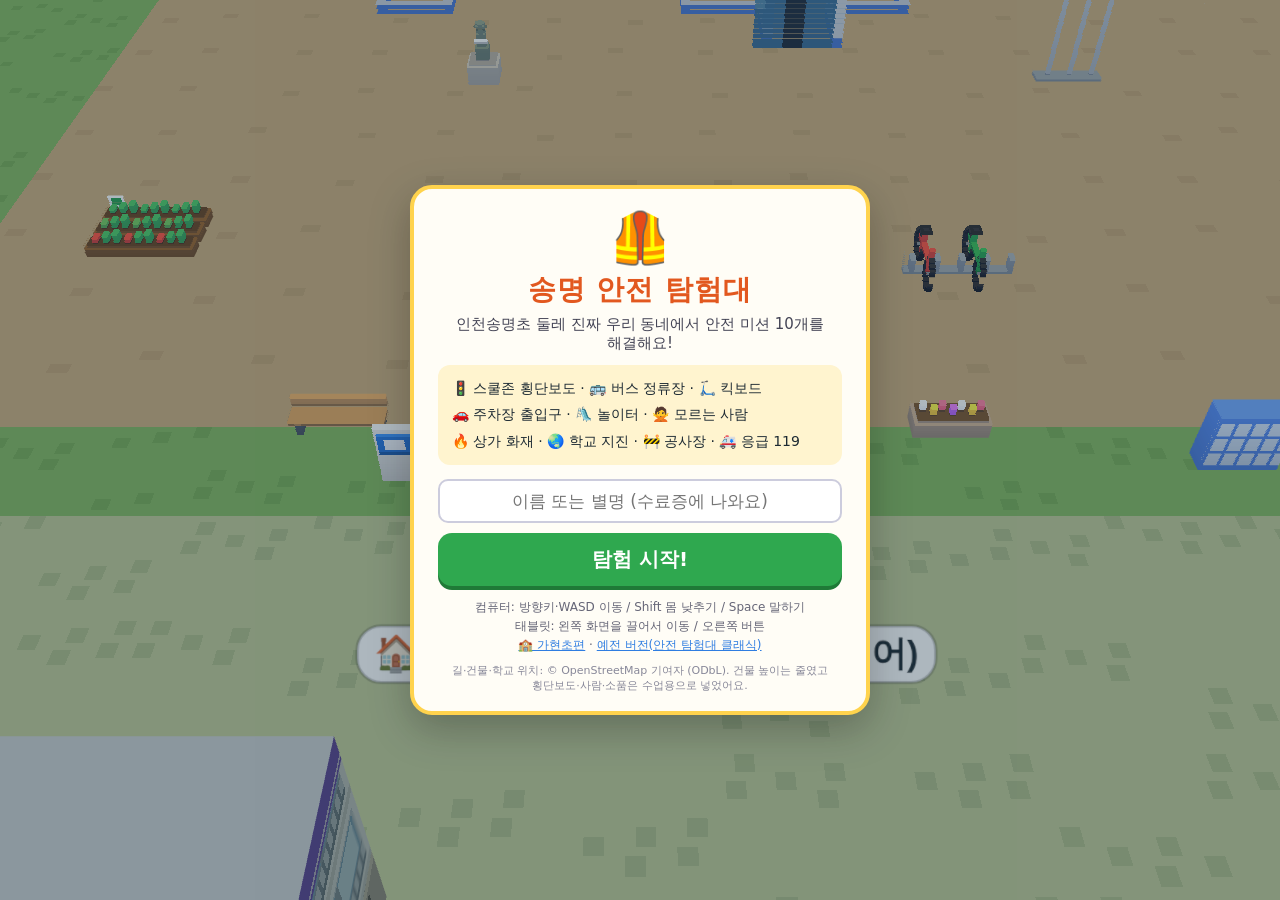
<file: index.html>
<!doctype html>
<html lang="ko">
<head>
<meta charset="utf-8">
<meta name="viewport" content="width=device-width,initial-scale=1,maximum-scale=1,user-scalable=no">
<title>송명 안전 탐험대</title>
<link rel="stylesheet" href="style.css">
</head>
<body>
<canvas id="c"></canvas>

<div id="hud" class="hidden">
  <div id="panel">
    <div class="pt" id="panel-toggle">🧭 미션 <b id="done-count">0</b>/10 <span class="star" id="star-total">⭐0</span></div>
    <div id="mlist"></div>
  </div>
  <canvas id="minimap" width="180" height="140"></canvas>
  <div id="banner"></div>
  <div id="target"></div>
  <button id="actbtn" class="hidden"></button>
  <div id="meter" class="hidden"><div class="ml" id="meter-label">연기</div><div class="mb"><i id="meter-fill"></i></div></div>
  <div id="hint">이동 방향키·WASD · 몸 낮추기/브레이크 Shift · 말하기/손 흔들기 Space · 확대 +/−</div>
  <div id="zoom"><button id="zin">＋</button><button id="zout">－</button></div>
  <div id="touch">
    <button id="btn-act">💬<br>말하기</button>
    <button id="btn-crouch">몸<br>낮추기</button>
  </div>
  <div id="stick"><i></i></div>
</div>

<div id="dialog" class="hidden">
  <div class="dwho"><canvas id="dface" width="64" height="64"></canvas><b id="dname"></b></div>
  <p id="dtext"></p>
  <div id="dchoices"></div>
  <button id="dnext">다음 ▶</button>
</div>

<div id="title" class="screen">
  <div class="card">
    <div class="logo">🦺</div>
    <h1>송명 안전 탐험대</h1>
    <p class="sub">인천송명초 둘레 진짜 우리 동네에서 안전 미션 10개를 해결해요!</p>
    <ul class="list">
      <li>🚦 스쿨존 횡단보도 · 🚌 버스 정류장 · 🛴 킥보드</li>
      <li>🚗 주차장 출입구 · 🛝 놀이터 · 🙅 모르는 사람</li>
      <li>🔥 상가 화재 · 🌏 학교 지진 · 🚧 공사장 · 🚑 응급 119</li>
    </ul>
    <input id="name" maxlength="10" placeholder="이름 또는 별명 (수료증에 나와요)">
    <button id="start" disabled>불러오는 중…</button>
    <p class="keys">컴퓨터: 방향키·WASD 이동 / Shift 몸 낮추기 / Space 말하기<br>태블릿: 왼쪽 화면을 끌어서 이동 / 오른쪽 버튼<br>
    <a href="gahyeon/">🏫 가현초편</a> · <a href="classic/">예전 버전(안전 탐험대 클래식)</a></p>
    <p class="osm">길·건물·학교 위치: © OpenStreetMap 기여자 (ODbL). 건물 높이는 줄였고 횡단보도·사람·소품은 수업용으로 넣었어요.</p>
  </div>
</div>

<div id="cert" class="screen hidden">
  <div class="card certcard">
    <div class="seal">🏅</div>
    <h1>송명 안전 탐험대 수료증</h1>
    <p class="who"><b id="cert-name">탐험대원</b> 어린이는</p>
    <p>인천송명초 둘레 동네에서 교통·생활·신변·재난<br>안전 미션 10개를 모두 해결하여<br>이 수료증을 드립니다.</p>
    <p class="stars" id="cert-stars"></p>
    <p class="date" id="cert-date"></p>
    <button id="again">계속 탐험하기</button>
  </div>
</div>

<div id="loading">동네를 짓는 중… <span id="lp">0%</span></div>

<script type="importmap">{ "imports": { "three": "./vendor/three.module.min.js" } }</script>
<script type="module" src="main.js"></script>
</body>
</html>
</file>
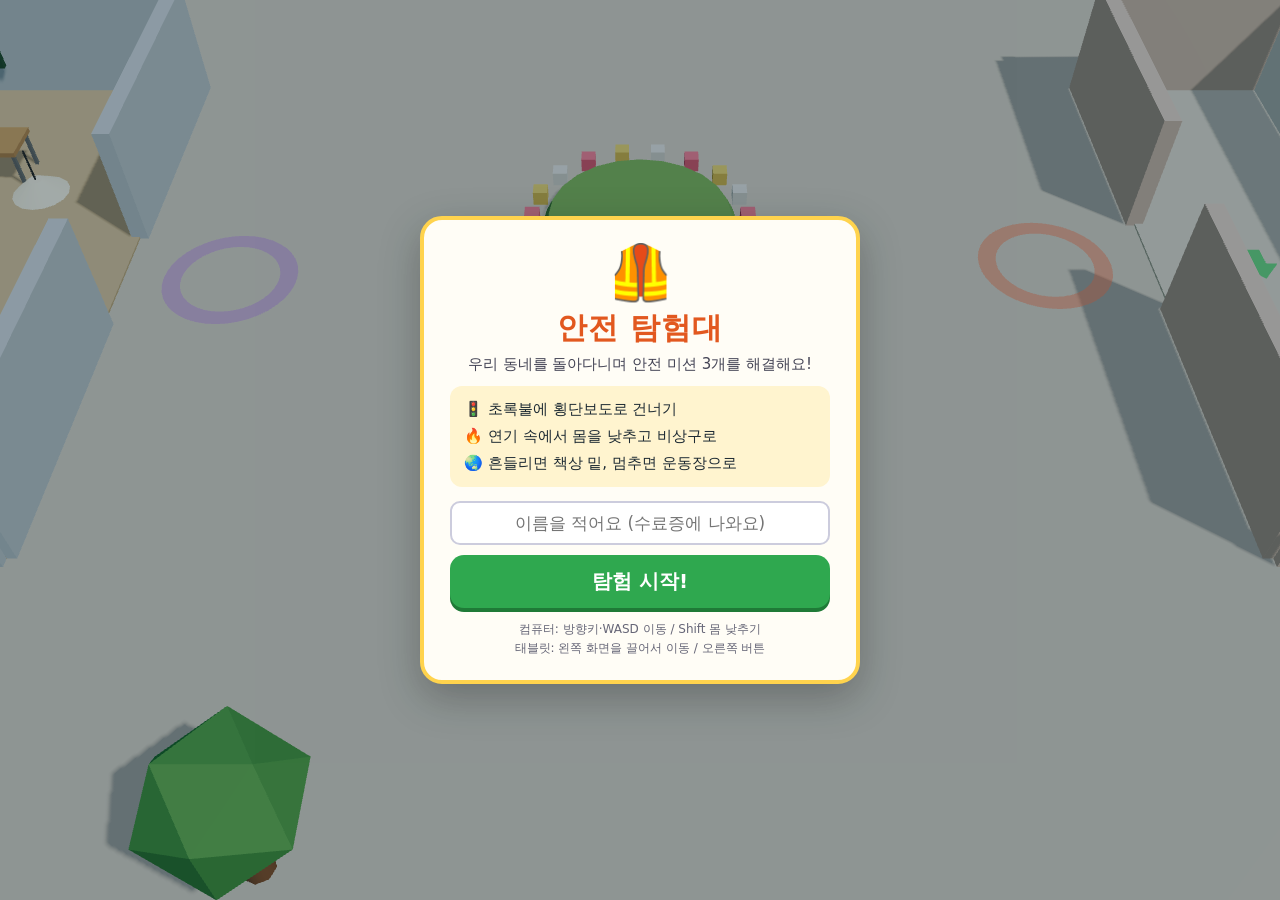
<file: classic/index.html>
<!doctype html>
<html lang="ko">
<head>
<meta charset="utf-8">
<meta name="viewport" content="width=device-width,initial-scale=1,maximum-scale=1,user-scalable=no">
<title>안전 탐험대</title>
<link rel="stylesheet" href="style.css">
</head>
<body>
<canvas id="c"></canvas>

<div id="hud" class="hidden">
  <div id="missions">
    <div class="mt">🧭 안전 탐험대</div>
    <div class="m" id="m-road"><span class="badge">🚦</span><span>횡단보도 건너기</span></div>
    <div class="m" id="m-fire"><span class="badge">🔥</span><span>화재 대피하기</span></div>
    <div class="m" id="m-quake"><span class="badge">🌏</span><span>지진 대피하기</span></div>
  </div>
  <div id="banner"></div>
  <div id="meter" class="hidden"><div class="ml" id="meter-label">연기</div><div class="mb"><i id="meter-fill"></i></div></div>
  <div id="hint">이동: 방향키 / WASD · 몸 낮추기: Shift · 확인: Space</div>
  <div id="touch">
    <button id="btn-crouch">몸<br>낮추기</button>
  </div>
  <div id="stick"><i></i></div>
</div>

<div id="title" class="screen">
  <div class="card">
    <div class="logo">🦺</div>
    <h1>안전 탐험대</h1>
    <p class="sub">우리 동네를 돌아다니며 안전 미션 3개를 해결해요!</p>
    <ul class="list">
      <li>🚦 초록불에 횡단보도로 건너기</li>
      <li>🔥 연기 속에서 몸을 낮추고 비상구로</li>
      <li>🌏 흔들리면 책상 밑, 멈추면 운동장으로</li>
    </ul>
    <input id="name" maxlength="10" placeholder="이름을 적어요 (수료증에 나와요)">
    <button id="start" disabled>불러오는 중…</button>
    <p class="keys">컴퓨터: 방향키·WASD 이동 / Shift 몸 낮추기<br>태블릿: 왼쪽 화면을 끌어서 이동 / 오른쪽 버튼</p>
  </div>
</div>

<div id="quiz" class="screen hidden">
  <div class="card">
    <div class="qtag" id="q-tag">OX 퀴즈</div>
    <h2 id="q-text"></h2>
    <div class="ox"><button data-a="O" class="o">O</button><button data-a="X" class="x">X</button></div>
    <p id="q-fb"></p>
    <button id="q-next" class="hidden">계속 탐험하기</button>
  </div>
</div>

<div id="cert" class="screen hidden">
  <div class="card certcard">
    <div class="seal">🏅</div>
    <h1>안전 탐험대 수료증</h1>
    <p class="who"><b id="cert-name">탐험대원</b> 님은</p>
    <p>횡단보도 · 화재 대피 · 지진 대피<br>세 가지 안전 미션을 모두 해결하여<br>이 수료증을 드립니다.</p>
    <p class="date" id="cert-date"></p>
    <button id="again">처음부터 다시</button>
  </div>
</div>

<script type="importmap">{ "imports": { "three": "../vendor/three.module.min.js" } }</script>
<script type="module" src="main.js"></script>
</body>
</html>
</file>
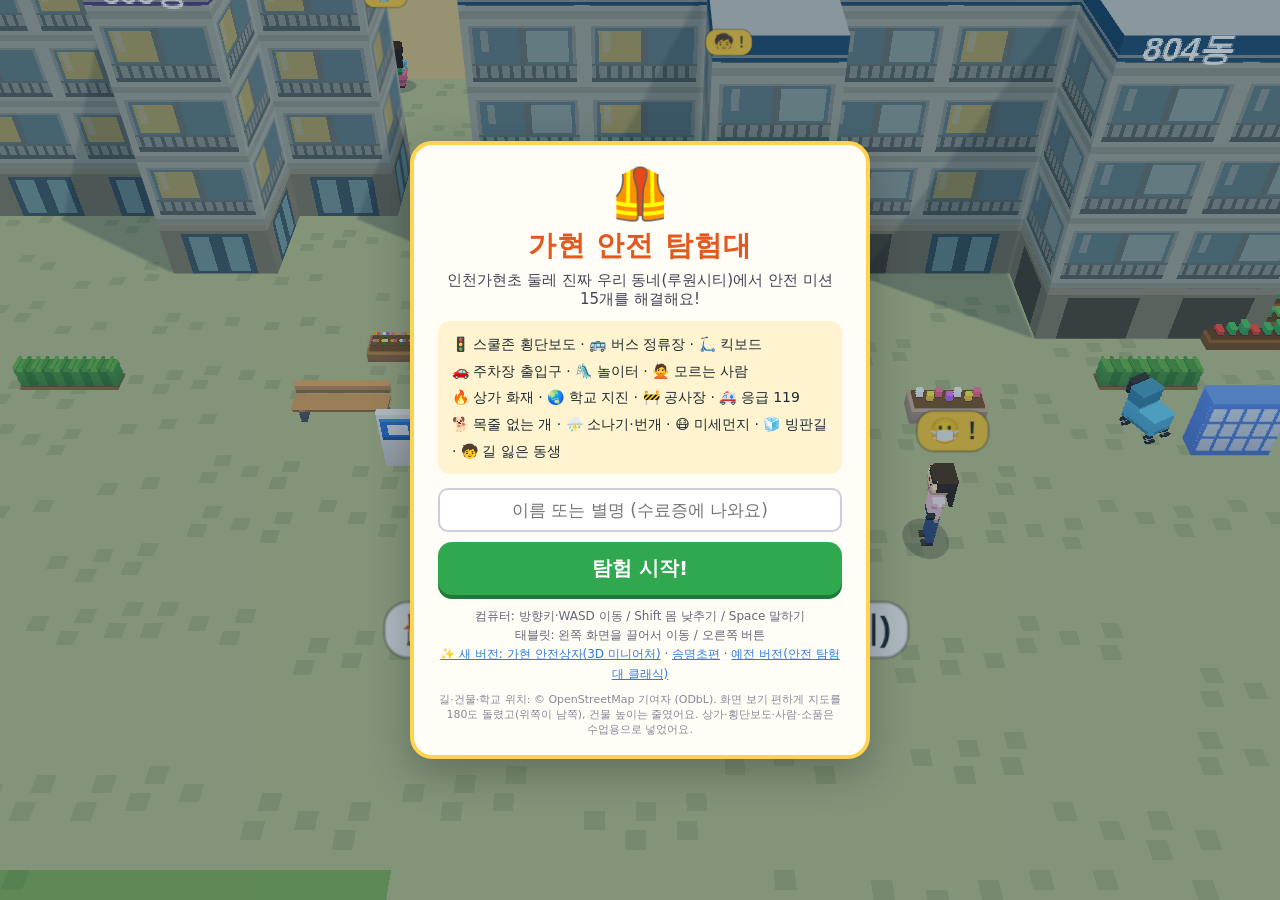
<file: gahyeon/index.html>
<!doctype html>
<html lang="ko">
<head>
<meta charset="utf-8">
<meta name="viewport" content="width=device-width,initial-scale=1,maximum-scale=1,user-scalable=no">
<title>가현 안전 탐험대</title>
<link rel="stylesheet" href="../style.css">
</head>
<body>
<canvas id="c"></canvas>

<div id="hud" class="hidden">
  <div id="panel">
    <div class="pt" id="panel-toggle">🧭 미션 <b id="done-count">0</b>/15 <span class="star" id="star-total">⭐0</span></div>
    <div id="mlist"></div>
  </div>
  <canvas id="minimap" width="180" height="140"></canvas>
  <div id="banner"></div>
  <div id="target"></div>
  <button id="actbtn" class="hidden"></button>
  <div id="meter" class="hidden"><div class="ml" id="meter-label">연기</div><div class="mb"><i id="meter-fill"></i></div></div>
  <div id="hint">이동 방향키·WASD · 몸 낮추기/브레이크 Shift · 말하기/손 흔들기 Space · 확대 +/−</div>
  <div id="zoom"><button id="zin">＋</button><button id="zout">－</button></div>
  <div id="touch">
    <button id="btn-act">💬<br>말하기</button>
    <button id="btn-crouch">몸<br>낮추기</button>
  </div>
  <div id="stick"><i></i></div>
</div>

<div id="dialog" class="hidden">
  <div class="dwho"><canvas id="dface" width="64" height="64"></canvas><b id="dname"></b></div>
  <p id="dtext"></p>
  <div id="dchoices"></div>
  <button id="dnext">다음 ▶</button>
</div>

<div id="title" class="screen">
  <div class="card">
    <div class="logo">🦺</div>
    <h1>가현 안전 탐험대</h1>
    <p class="sub">인천가현초 둘레 진짜 우리 동네(루원시티)에서 안전 미션 15개를 해결해요!</p>
    <ul class="list">
      <li>🚦 스쿨존 횡단보도 · 🚌 버스 정류장 · 🛴 킥보드</li>
      <li>🚗 주차장 출입구 · 🛝 놀이터 · 🙅 모르는 사람</li>
      <li>🔥 상가 화재 · 🌏 학교 지진 · 🚧 공사장 · 🚑 응급 119</li>
      <li>🐕 목줄 없는 개 · ⛈️ 소나기·번개 · 😷 미세먼지 · 🧊 빙판길 · 🧒 길 잃은 동생</li>
    </ul>
    <input id="name" maxlength="10" placeholder="이름 또는 별명 (수료증에 나와요)">
    <button id="start" disabled>불러오는 중…</button>
    <p class="keys">컴퓨터: 방향키·WASD 이동 / Shift 몸 낮추기 / Space 말하기<br>태블릿: 왼쪽 화면을 끌어서 이동 / 오른쪽 버튼<br>
    <a href="../diorama/">✨ 새 버전: 가현 안전상자(3D 미니어처)</a> · <a href="../">송명초편</a> · <a href="../classic/">예전 버전(안전 탐험대 클래식)</a></p>
    <p class="osm">길·건물·학교 위치: © OpenStreetMap 기여자 (ODbL). 화면 보기 편하게 지도를 180도 돌렸고(위쪽이 남쪽), 건물 높이는 줄였어요. 상가·횡단보도·사람·소품은 수업용으로 넣었어요.</p>
  </div>
</div>

<div id="cert" class="screen hidden">
  <div class="card certcard">
    <div class="seal">🏅</div>
    <h1>가현 안전 탐험대 수료증</h1>
    <p class="who"><b id="cert-name">탐험대원</b> 어린이는</p>
    <p>인천가현초 둘레 동네에서 교통·생활·신변·재난<br>안전 미션 15개를 모두 해결하여<br>이 수료증을 드립니다.</p>
    <p class="stars" id="cert-stars"></p>
    <p class="date" id="cert-date"></p>
    <button id="again">계속 탐험하기</button>
  </div>
</div>

<div id="loading">동네를 짓는 중… <span id="lp">0%</span></div>

<script type="importmap">{ "imports": { "three": "../vendor/three.module.min.js" } }</script>
<script type="module" src="main.js"></script>
</body>
</html>
</file>
<file: style.css>
* { box-sizing: border-box; margin: 0; padding: 0; }
html, body { width: 100%; height: 100%; overflow: hidden; background: #bfe3f5; font-family: "Apple SD Gothic Neo", "Malgun Gothic", "Noto Sans KR", system-ui, sans-serif; color: #1d2a33; -webkit-user-select: none; user-select: none; touch-action: none; }
#c { position: fixed; inset: 0; width: 100%; height: 100%; display: block; }
.hidden { display: none !important; }
button { font-family: inherit; cursor: pointer; border: 0; }

.screen { position: fixed; inset: 0; display: flex; align-items: center; justify-content: center; background: rgba(20, 50, 70, .35); z-index: 30; padding: 16px; }
.card { background: #fffdf6; border-radius: 22px; padding: 24px 24px 18px; width: min(460px, 100%); max-height: 100%; overflow: auto; text-align: center; box-shadow: 0 14px 40px rgba(0, 0, 0, .25); border: 4px solid #ffd34d; }
.logo { font-size: 50px; line-height: 1; }
h1 { font-size: 28px; margin: 8px 0 6px; color: #e2581f; letter-spacing: 1px; }
.sub { font-size: 15px; color: #445; margin-bottom: 12px; word-break: keep-all; }
.list { list-style: none; text-align: left; background: #fff4cf; border-radius: 12px; padding: 10px 14px; font-size: 14px; line-height: 1.9; margin-bottom: 14px; }
#name { width: 100%; font-size: 17px; padding: 10px 12px; border-radius: 10px; border: 2px solid #ccd; margin-bottom: 10px; text-align: center; font-family: inherit; -webkit-user-select: text; user-select: text; }
#start, #again { width: 100%; font-size: 20px; font-weight: 700; padding: 13px; border-radius: 14px; background: #2fa84f; color: #fff; box-shadow: 0 4px 0 #1f7a37; }
#start:disabled { background: #9ab; box-shadow: 0 4px 0 #789; cursor: default; }
.keys { font-size: 12px; color: #667; margin-top: 12px; line-height: 1.6; }
.keys a { color: #2f7de1; }
.osm { font-size: 11px; color: #889; margin-top: 8px; word-break: keep-all; }
#loading { position: fixed; left: 50%; bottom: 24px; transform: translateX(-50%); z-index: 40; background: #1d2a33d0; color: #fff; padding: 8px 16px; border-radius: 12px; font-size: 14px; }

#hud { position: fixed; inset: 0; pointer-events: none; z-index: 10; }
#panel { position: absolute; left: 10px; top: 10px; background: rgba(255, 253, 246, .94); border-radius: 14px; padding: 8px 10px; font-size: 13px; box-shadow: 0 4px 12px rgba(0, 0, 0, .15); pointer-events: auto; max-width: 230px; }
.pt { font-weight: 800; color: #e2581f; cursor: pointer; }
.pt .star { color: #b07a00; margin-left: 6px; }
#mlist { margin-top: 4px; max-height: 52vh; overflow-y: auto; }
#panel.collapsed #mlist { display: none; }
.mi { display: flex; align-items: center; gap: 5px; padding: 2px 0; opacity: .75; white-space: nowrap; }
.mi .ic { width: 22px; height: 22px; border-radius: 50%; background: #e4e8ea; display: inline-flex; align-items: center; justify-content: center; font-size: 13px; filter: grayscale(1); }
.mi.done { opacity: 1; color: #1f7a37; font-weight: 700; }
.mi.done .ic { background: #ffd34d; filter: none; }
.mi.active { opacity: 1; font-weight: 800; color: #c2410c; }
.mi.active .ic { filter: none; background: #ffe0b8; }
.mi .st { font-size: 11px; color: #b07a00; }
#minimap { position: absolute; right: 10px; top: 10px; width: 180px; height: 140px; border-radius: 12px; border: 3px solid #fffdf6; box-shadow: 0 4px 12px rgba(0, 0, 0, .2); image-rendering: pixelated; background: #8cc56a; }

#banner { position: absolute; left: 50%; top: 12px; transform: translateX(-50%); max-width: min(520px, calc(100% - 440px)); min-width: 240px; background: #1d2a33e6; color: #fff; font-size: 17px; font-weight: 700; padding: 10px 16px; border-radius: 14px; text-align: center; line-height: 1.45; opacity: 0; transition: opacity .25s; word-break: keep-all; }
#banner.show { opacity: 1; }
body.inroom #banner { top: auto; bottom: 140px; }
#banner.warn { background: #d8342ce6; }
#banner.good { background: #1f8a3ee6; }
#target { position: absolute; left: 50%; bottom: 46px; transform: translateX(-50%); background: rgba(255, 253, 246, .92); color: #7a3a00; font-weight: 800; font-size: 14px; padding: 5px 12px; border-radius: 12px; display: none; white-space: nowrap; }
#meter { position: absolute; left: 50%; top: 96px; transform: translateX(-50%); width: 220px; background: rgba(255, 255, 255, .92); border-radius: 10px; padding: 6px 10px; font-size: 13px; font-weight: 700; }
.mb { height: 10px; background: #dde; border-radius: 6px; overflow: hidden; margin-top: 4px; }
.mb i { display: block; height: 100%; width: 0; background: linear-gradient(90deg, #8a8f99, #3a3f48); }
#actbtn { position: absolute; left: 50%; bottom: 78px; transform: translateX(-50%); pointer-events: auto; font-size: 20px; font-weight: 800; padding: 12px 22px; border-radius: 18px; background: #2fa84f; color: #fff; box-shadow: 0 5px 0 #1f7a37; white-space: nowrap; animation: pop 1s ease-in-out infinite alternate; }
#actbtn:active { transform: translate(-50%, 3px); box-shadow: 0 2px 0 #1f7a37; }
@keyframes pop { from { filter: brightness(1); } to { filter: brightness(1.15); } }
#hint { position: absolute; left: 50%; bottom: 10px; transform: translateX(-50%); font-size: 12px; color: #fff; background: rgba(0, 0, 0, .38); padding: 4px 12px; border-radius: 10px; white-space: nowrap; }
#zoom { position: absolute; right: 10px; top: 160px; display: flex; flex-direction: column; gap: 6px; pointer-events: auto; }
#zoom button { width: 38px; height: 38px; border-radius: 10px; background: rgba(255, 253, 246, .92); font-size: 22px; font-weight: 800; color: #345; box-shadow: 0 2px 6px rgba(0, 0, 0, .2); }
#touch { position: absolute; right: 16px; bottom: 24px; display: none; gap: 12px; pointer-events: auto; }
#touch button { width: 84px; height: 84px; border-radius: 50%; background: rgba(255, 211, 77, .93); color: #3a2a00; font-size: 15px; font-weight: 800; box-shadow: 0 5px 0 #c99a00; line-height: 1.2; }
#touch #btn-act { background: rgba(120, 200, 255, .93); box-shadow: 0 5px 0 #3a8ac0; color: #06324d; }
#touch button.on { transform: translateY(3px); box-shadow: 0 2px 0 #c97000; }
#stick { position: absolute; width: 110px; height: 110px; border-radius: 50%; border: 3px solid rgba(255, 255, 255, .7); background: rgba(255, 255, 255, .18); display: none; transform: translate(-50%, -50%); }
#stick i { position: absolute; left: 50%; top: 50%; width: 46px; height: 46px; margin: -23px; border-radius: 50%; background: rgba(255, 255, 255, .85); }
body.touch #touch { display: flex; }
body.touch #hint { display: none; }

#dialog { position: fixed; left: 50%; bottom: 18px; transform: translateX(-50%); width: min(640px, calc(100% - 24px)); background: #fffdf6; border: 4px solid #ffd34d; border-radius: 18px; padding: 12px 16px 14px; z-index: 25; box-shadow: 0 10px 30px rgba(0, 0, 0, .3); }
.dwho { display: flex; align-items: center; gap: 8px; margin-bottom: 4px; }
#dface { width: 44px; height: 44px; image-rendering: pixelated; background: #eef4f8; border-radius: 10px; }
#dname { font-size: 15px; color: #c2410c; }
#dtext { font-size: 18px; line-height: 1.55; min-height: 54px; word-break: keep-all; white-space: pre-line; }
#dchoices { display: flex; flex-direction: column; gap: 8px; margin-top: 10px; }
#dchoices button { text-align: left; font-size: 16px; padding: 10px 14px; border-radius: 12px; background: #eef6ff; border: 2px solid #b8d6f5; color: #123; font-weight: 700; }
#dchoices button:hover { background: #dcecff; }
#dchoices button.bad { background: #ffe4e0; border-color: #f5a89c; }
#dchoices button.ok { background: #dcf5e3; border-color: #7fd197; }
#dnext { margin-top: 8px; float: right; font-size: 16px; font-weight: 800; padding: 8px 16px; border-radius: 12px; background: #2fa84f; color: #fff; box-shadow: 0 3px 0 #1f7a37; }

.certcard { border: 6px double #e2a400; background: #fffaf0; }
.seal { font-size: 56px; }
.certcard p { font-size: 16px; line-height: 1.7; margin: 8px 0; word-break: keep-all; }
.who { font-size: 21px !important; }
.stars { font-size: 15px !important; color: #b07a00; }
.date { color: #667; font-size: 13px !important; }

@media (max-width: 700px) {
  #panel { font-size: 11px; max-width: 170px; padding: 6px 8px; }
  #minimap { width: 120px; height: 93px; }
  #zoom { top: 112px; }
  #banner { top: auto; bottom: 160px; max-width: calc(100% - 24px); font-size: 15px; }
  #meter { top: auto; bottom: 196px; }
  #dtext { font-size: 16px; }
  #target { bottom: 118px; }
  #actbtn { bottom: 122px; font-size: 17px; }
  #target:has(+ #actbtn:not(.hidden)) { bottom: 176px; }
}
</file>
<file: classic/style.css>
* { box-sizing: border-box; margin: 0; padding: 0; }
html, body { width: 100%; height: 100%; overflow: hidden; background: #bfe3f5; font-family: "Apple SD Gothic Neo", "Malgun Gothic", "Noto Sans KR", system-ui, sans-serif; color: #1d2a33; -webkit-user-select: none; user-select: none; touch-action: none; }
#c { position: fixed; inset: 0; width: 100%; height: 100%; display: block; }
.hidden { display: none !important; }

.screen { position: fixed; inset: 0; display: flex; align-items: center; justify-content: center; background: rgba(20, 50, 70, .35); z-index: 20; padding: 16px; }
.card { background: #fffdf6; border-radius: 22px; padding: 26px 26px 22px; width: min(440px, 100%); text-align: center; box-shadow: 0 14px 40px rgba(0, 0, 0, .25); border: 4px solid #ffd34d; }
.logo { font-size: 54px; line-height: 1; }
h1 { font-size: 30px; margin: 8px 0 6px; color: #e2581f; letter-spacing: 1px; }
.sub { font-size: 15px; color: #445; margin-bottom: 12px; }
.list { list-style: none; text-align: left; background: #fff4cf; border-radius: 12px; padding: 10px 14px; font-size: 15px; line-height: 1.8; margin-bottom: 14px; }
#name { width: 100%; font-size: 17px; padding: 10px 12px; border-radius: 10px; border: 2px solid #ccd; margin-bottom: 10px; text-align: center; font-family: inherit; -webkit-user-select: text; user-select: text; }
button { font-family: inherit; cursor: pointer; border: 0; }
#start, #q-next, #again { width: 100%; font-size: 20px; font-weight: 700; padding: 13px; border-radius: 14px; background: #2fa84f; color: #fff; box-shadow: 0 4px 0 #1f7a37; }
#start:disabled { background: #9ab; box-shadow: 0 4px 0 #789; cursor: default; }
.keys { font-size: 12px; color: #667; margin-top: 12px; line-height: 1.6; }

#hud { position: fixed; inset: 0; pointer-events: none; z-index: 10; }
#missions { position: absolute; left: 12px; top: 12px; background: rgba(255, 253, 246, .92); border-radius: 14px; padding: 10px 12px; font-size: 14px; box-shadow: 0 4px 12px rgba(0, 0, 0, .15); }
.mt { font-weight: 800; margin-bottom: 4px; color: #e2581f; }
.m { display: flex; align-items: center; gap: 6px; padding: 3px 0; opacity: .8; }
.m .badge { width: 26px; height: 26px; border-radius: 50%; background: #e4e8ea; display: inline-flex; align-items: center; justify-content: center; font-size: 15px; filter: grayscale(1); }
.m.done { opacity: 1; font-weight: 700; color: #1f7a37; }
.m.done .badge { background: #ffd34d; filter: none; box-shadow: 0 0 0 2px #e2a400; }
.m.done span:last-child::after { content: " ✔"; }
.m.active { opacity: 1; font-weight: 700; }

#banner { position: absolute; left: 50%; top: 14px; transform: translateX(-50%); max-width: min(560px, calc(100% - 32px)); background: #1d2a33e6; color: #fff; font-size: 18px; font-weight: 700; padding: 10px 18px; border-radius: 14px; text-align: center; line-height: 1.45; opacity: 0; transition: opacity .25s; }
#banner.show { opacity: 1; }
#banner.warn { background: #d8342ce6; }
#banner.good { background: #1f8a3ee6; }

#meter { position: absolute; left: 50%; top: 92px; transform: translateX(-50%); width: 220px; background: rgba(255, 255, 255, .9); border-radius: 10px; padding: 6px 10px; font-size: 13px; font-weight: 700; }
.mb { height: 10px; background: #dde; border-radius: 6px; overflow: hidden; margin-top: 4px; }
.mb i { display: block; height: 100%; width: 0; background: linear-gradient(90deg, #8a8f99, #3a3f48); }

#hint { position: absolute; left: 50%; bottom: 12px; transform: translateX(-50%); font-size: 13px; color: #fff; background: rgba(0, 0, 0, .35); padding: 5px 12px; border-radius: 10px; white-space: nowrap; }
#touch { position: absolute; right: 18px; bottom: 26px; display: none; pointer-events: auto; }
#touch button { width: 92px; height: 92px; border-radius: 50%; background: rgba(255, 211, 77, .92); color: #3a2a00; font-size: 17px; font-weight: 800; box-shadow: 0 5px 0 #c99a00; line-height: 1.2; }
#touch button.on { background: #ff9f1c; transform: translateY(3px); box-shadow: 0 2px 0 #c97000; }
#stick { position: absolute; width: 110px; height: 110px; border-radius: 50%; border: 3px solid rgba(255, 255, 255, .7); background: rgba(255, 255, 255, .18); display: none; transform: translate(-50%, -50%); }
#stick i { position: absolute; left: 50%; top: 50%; width: 46px; height: 46px; margin: -23px; border-radius: 50%; background: rgba(255, 255, 255, .85); }
body.touch #touch { display: block; }
body.touch #hint { display: none; }

.qtag { display: inline-block; background: #ffd34d; color: #5a4300; font-weight: 800; padding: 4px 12px; border-radius: 20px; font-size: 14px; }
#q-text { font-size: 21px; margin: 14px 0 16px; line-height: 1.45; word-break: keep-all; }
.ox { display: flex; gap: 14px; justify-content: center; }
.ox button { width: 110px; height: 110px; border-radius: 22px; font-size: 64px; font-weight: 900; color: #fff; }
.ox .o { background: #2f7de1; box-shadow: 0 5px 0 #1b56a3; }
.ox .x { background: #e2463b; box-shadow: 0 5px 0 #a3271f; }
.ox button:disabled { opacity: .45; }
#q-fb { min-height: 48px; margin: 14px 0 10px; font-size: 16px; line-height: 1.5; word-break: keep-all; }

.certcard { border: 6px double #e2a400; background: #fffaf0; }
.seal { font-size: 60px; }
.certcard p { font-size: 17px; line-height: 1.7; margin: 8px 0; word-break: keep-all; }
.who { font-size: 22px !important; }
.date { color: #667; font-size: 14px !important; }

@media (max-width: 600px) {
  #missions { font-size: 12px; padding: 8px 9px; }
  #banner { top: auto; bottom: 140px; font-size: 16px; }
  #meter { top: auto; bottom: 200px; }
  h1 { font-size: 25px; }
}
</file>
